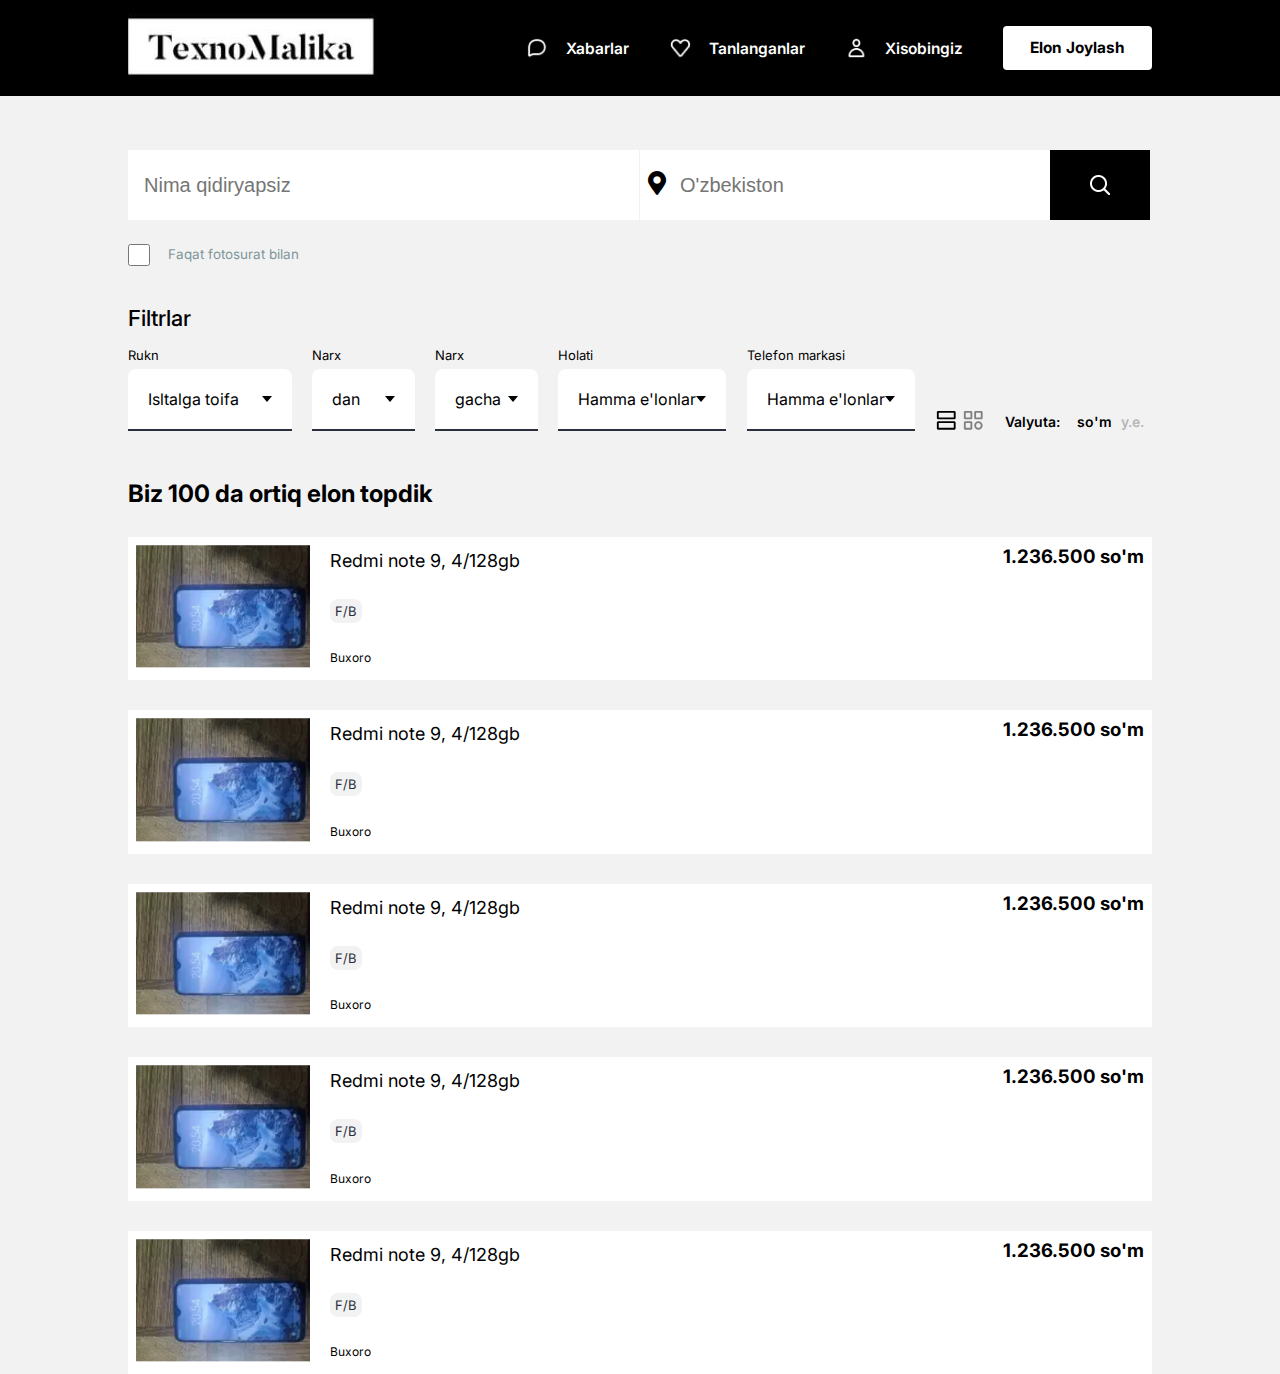
<file: index.html>
<!DOCTYPE html>
<html lang="en">
<head>
    <meta charset="UTF-8">
    <meta name="viewport" content="width=device-width, initial-scale=1.0">
    <title>OLX.uz</title>
    <link rel="stylesheet" href="assets/css/style.css">
    <link rel="stylesheet" href="https://cdnjs.cloudflare.com/ajax/libs/font-awesome/4.7.0/css/font-awesome.min.css">
    <link href="https://cdnjs.cloudflare.com/ajax/libs/font-awesome/5.15.1/css/all.min.css" rel="stylesheet"> 

    
</head>
<body>
  <header class="header">
    <nav>
      <div class="container">
        <div class="menu">
          <input type="checkbox" id="check">
          <a href="#" class="logo">
            <img src="assets/image/logo4.jpg" alt="">
          </a>
          <ul class="nav_list">
            <label class="btnn cancel" style="color: white;" ><i class="fa fa-close"></i></label>
            <div class="nav_box">
              <div class="nav_icon_box">
                <img class="nav_icon" src="assets/image/message.png" alt="">
                <h5 ><a href="#!" class="nav_subtitle">Xabarlar</a></h5>
              </div>
  
              <div class="nav_icon_box">
                <img class="nav_icon" src="assets/image/like.png" alt="">
                <h5 ><a href="#!" class="nav_subtitle">Tanlanganlar</a></h5>
  
              </div>
              <div class="nav_icon_box">
                <img class="nav_icon" src="assets/image/profil.png" alt="">
                <h5 ><a href="#!" class="nav_subtitle">Xisobingiz</a></h5>
              </div>
                <div class="order_box">
                  <a class="order_link" href="#!">Elon Joylash</a>
                </div>

            </div>
          </ul>
          <label for="check" class="btnn bars" style="color: white;"><i class="fa fa-bars"></i></label>
        </div>
      </div>
    </nav>
  </header>
  

  <form class="form">
    <div class="container">
      <div class="form_box">
        <div class="form_card1">
          <input class="input_left border" type="text" placeholder="Nima qidiryapsiz">
          
          <div class="input_right_card">
            <i class='fas fa-map-marker-alt input_locatoin'style="font-size: 24px;"></i>

            <input class="input_right" type="text" placeholder="O'zbekiston">
          </div>
          <div class="search_box">
            <!-- <a href="" class="seach_text">Qidiruv</a> -->
            <img class="search_icon" src="assets/image/poisk.png" alt="">
          </div>
        </div>
        <div class="form_card2">
          <div class="chekbox_card">
            <input type="checkbox" class="checkbox_input" placeholder="daFSAD">
            <p class="checkbox_text">Faqat fotosurat bilan</p>
          </div>
        </div>
      </div>
    </div>
  </form>

  <section class="dropdown_container">
    <div class="container">
      <h2 class="dropdown_title">Filtrlar</h2>
      <div class="dropdown_box">
        <div class="dropdown">
          <h3 class="select_title">Rukn</h3>
          <div class="select">
            <span class="selected">Isltalga toifa</span>
            <div class="caret"></div>
          </div>
          <ul class="menu1">
            <li class="active">Isltalga toifa</li>
            <li>Bolalar dunyosi</li>
            <li>Ko'chmas mulk</li>
            <li >Trnasport</li>
            <li>Ish</li>
            <li>Hayvonlar</li>
            <li>Uy va bog'</li>
            <li>Elektr jihozlar</li>
            <li>Xizmatlar</li>
          </ul>
          </div>
          <div class="dropdown_price_box">
            <div class="dropdown dropdown1">
              <h3 class="select_title">Narx</h3>
            <div class="select">
              <span class="selected">dan</span>
              <div class="caret"></div>
            </div>
            <ul class="menu1">
              <li>10</li>
              <li>100</li>
              <li>1 000</li>
              <li class="">10 000</li>
              <li>100 000</li>
              <li>1 000 000</li>
              <li>Ayirboshlash</li>
              <li>Bepul</li>
            </ul>
            </div>
            <div class="dropdown dropdown1">
              <h3 class="select_title">Narx</h3>
            <div class="select">
              <span class="selected">gacha</span>
              <div class="caret"></div>
            </div>
            <ul class="menu1">
              <li>10</li>
              <li>100</li>
              <li>1 000</li>
              <li class="">10 000</li>
              <li>100 000</li>
              <li>1 000 000</li>
            </ul>
            </div>
          </div>
          <div class="dropdown">
            <h3 class="select_title">Holati</h3>
            <div class="select">
              <span class="selected">Hamma e'lonlar</span>
              <div class="caret"></div>
            </div>
            <ul class="menu1">
              <li class="active">Hamma e'lonlar</li>
              <li>F/B</li>
              <li>Yangi</li>
            </ul>
            </div>
            <div class="dropdown">
              <h3 class="select_title">Telefon markasi</h3>
              <div class="select">
                <span class="selected">Hamma e'lonlar</span>
                <div class="caret"></div>
              </div>
              <ul class="menu1">
                <li class="active">Hamma e'lonlar</li>
                <li>Apple</li>
                <li>Samsung</li>
                <li>Asus</li>
                <li>Huawei</li>
                <li>Lenovo</li>
                <li>LG</li>
                <li>Motorola</li>
                <li>HP</li>
              </ul>
              </div>
              <div class="filtr_icon_box">
                <svg  viewBox="0 0 24 24" xmlns="http://www.w3.org/2000/svg" data-testid="list-icon" class="css-x8lixe flitr_icon1 active_icon"><path d="m21 13 1 1v7l-1 1H3l-1-1v-7l1-1h18zm-1 2H4v5h16v-5zm1-13 1 1v7l-1 1H3l-1-1V3l1-1h18zm-1 2H4v5h16V4z" fill="currentColor" fill-rule="evenodd"></path></svg>
                <svg  viewBox="0 0 24 24" xmlns="http://www.w3.org/2000/svg" data-testid="grid-icon" class="css-73cnv0 flitr_icon1"><path d="m10 13 1 1v7l-1 1H3l-1-1v-7l1-1h7zm7.5 0c2.481 0 4.5 2.018 4.5 4.5S19.981 22 17.5 22a4.505 4.505 0 0 1-4.5-4.5c0-2.482 2.019-4.5 4.5-4.5zM9 15H4v5h5v-5zm8.5 0a2.503 2.503 0 0 0-2.5 2.5c0 1.378 1.122 2.5 2.5 2.5s2.5-1.122 2.5-2.5-1.122-2.5-2.5-2.5zM10 2l1 1v7l-1 1H3l-1-1V3l1-1h7zm11 0 1 1v7l-1 1h-7l-1-1V3l1-1h7zM9 4H4v5h5V4zm11 0h-5v5h5V4z" fill="currentColor" fill-rule="evenodd"></path></svg>
              </div>
              <div class="currency_card">
                <h3 class="currency_title">Valyuta:</h3>
                <div class="currency_box">
                  <p class="currency1 active_currency">so'm</p>
                  <p class="currency1">y.e.</p>
                </div>
              </div>
      </div>
    </div>
  </section>

  <section class="category_container">
    <div class="container">
      <h2 class="category_title">Biz 100 da ortiq elon topdik </h2>
      <div class="category_box">
        <a href="index2.html" class="category_card">
          <div class="category_img">
            <img src="assets/image/category_image.png" alt="">
          </div>
          <div class="category_text_container">
            <div class="categor_text_card1">
              <h3 class="card1_title">Redmi note 9, 4/128gb</h3>
              <h4 class="card1_subtitle">F/B</h4>
              <p class="card1_location">Buxoro</p>
            </div>
            <div class="categor_text_card2">
              <h3 class="card2_price_text">1.236.500 so'm</h3>
            </div>
          </div>
        </a>
        <a href="index2.html" class="category_card">
          <div class="category_img">
            <img src="assets/image/category_image.png" alt="">
          </div>
          <div class="category_text_container">
            <div class="categor_text_card1">
              <h3 class="card1_title">Redmi note 9, 4/128gb</h3>
              <h4 class="card1_subtitle">F/B</h4>
              <p class="card1_location">Buxoro</p>
            </div>
            <div class="categor_text_card2">
              <h3 class="card2_price_text">1.236.500 so'm</h3>
            </div>
          </div>
        </a>
        <a href="index2.html" class="category_card">
          <div class="category_img">
            <img src="assets/image/category_image.png" alt="">
          </div>
          <div class="category_text_container">
            <div class="categor_text_card1">
              <h3 class="card1_title">Redmi note 9, 4/128gb</h3>
              <h4 class="card1_subtitle">F/B</h4>
              <p class="card1_location">Buxoro</p>
            </div>
            <div class="categor_text_card2">
              <h3 class="card2_price_text">1.236.500 so'm</h3>
            </div>
          </div>
        </a>
        <a href="index2.html" class="category_card">
          <div class="category_img">
            <img src="assets/image/category_image.png" alt="">
          </div>
          <div class="category_text_container">
            <div class="categor_text_card1">
              <h3 class="card1_title">Redmi note 9, 4/128gb</h3>
              <h4 class="card1_subtitle">F/B</h4>
              <p class="card1_location">Buxoro</p>
            </div>
            <div class="categor_text_card2">
              <h3 class="card2_price_text">1.236.500 so'm</h3>
            </div>
          </div>
        </a>
        <a href="index2.html" class="category_card">
          <div class="category_img">
            <img src="assets/image/category_image.png" alt="">
          </div>
          <div class="category_text_container">
            <div class="categor_text_card1">
              <h3 class="card1_title">Redmi note 9, 4/128gb</h3>
              <h4 class="card1_subtitle">F/B</h4>
              <p class="card1_location">Buxoro</p>
            </div>
            <div class="categor_text_card2">
              <h3 class="card2_price_text">1.236.500 so'm</h3>
            </div>
          </div>
        </a>
      </div>
    </div>
  </section>
<script src="assets/js/script.js"></script>
<script src="assets/js/dropdown.js"></script>
<script src="assets/js/icon.js"></script>
<script src="assets/js/curensy.js"></script>
<script src="assets/js/category.js"></script>
</body>
</html>
</file>
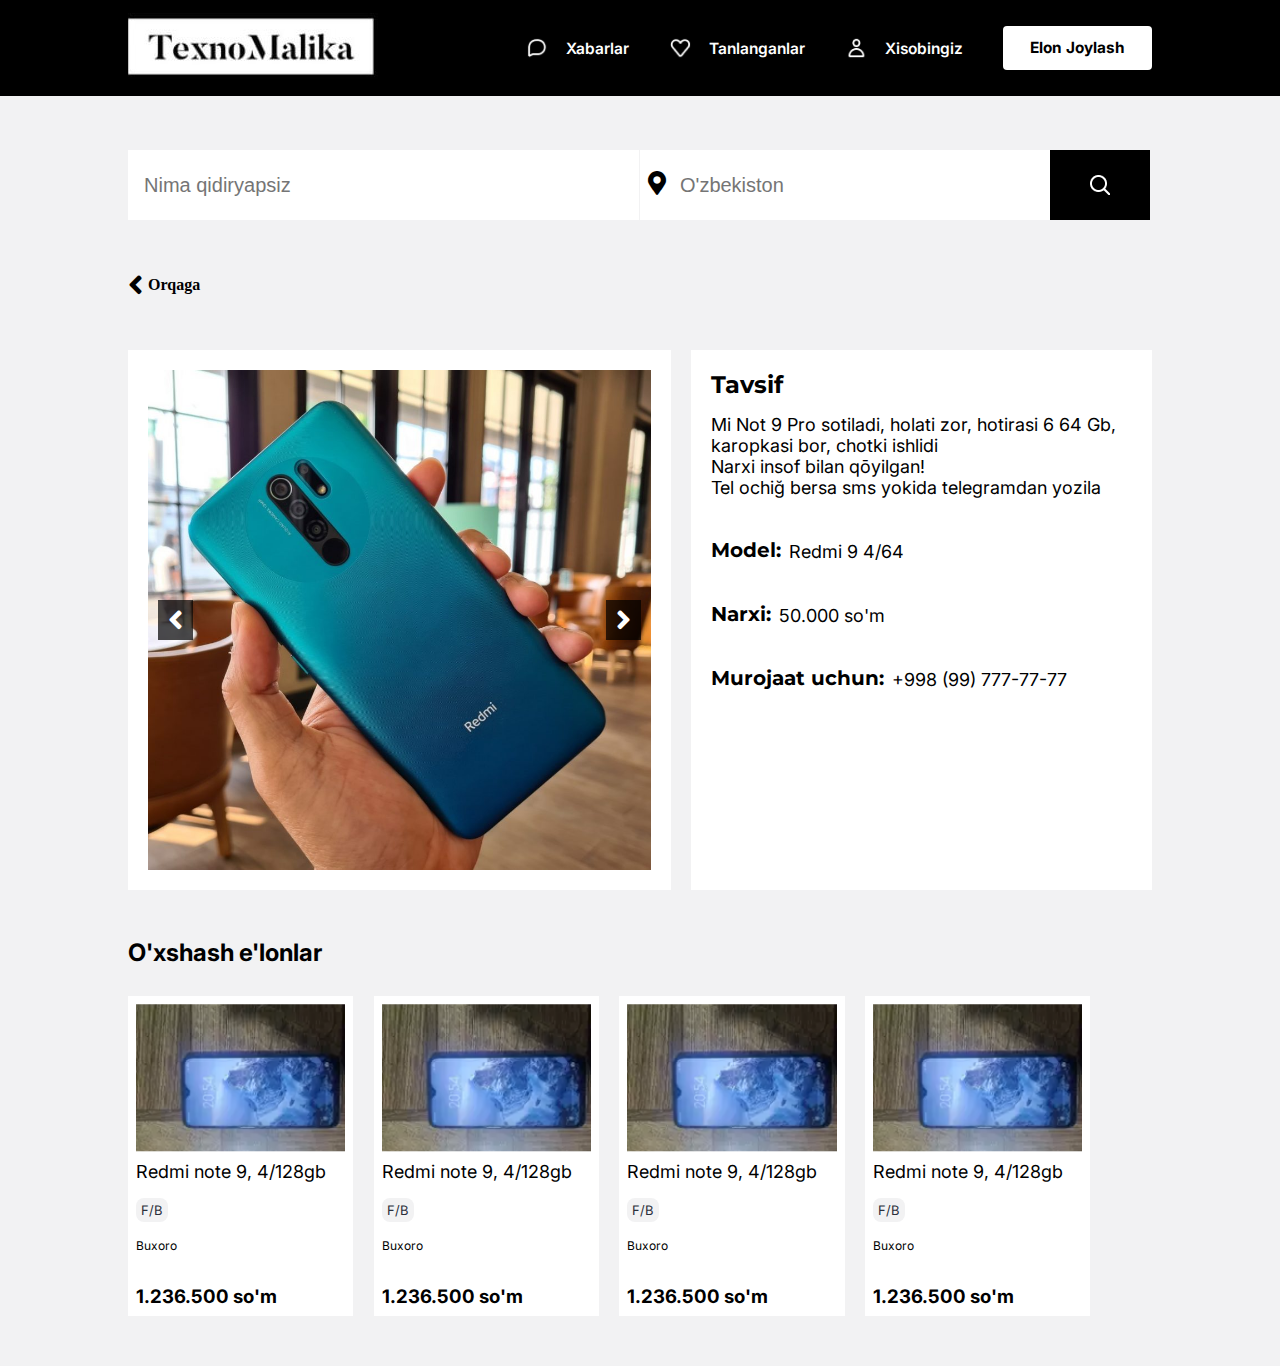
<file: index2.html>
<!DOCTYPE html>
<html lang="en">

<head>
    <meta charset="UTF-8">
    <meta name="viewport" content="width=device-width, initial-scale=1.0">
    <link rel="stylesheet" href="assets/css/style.css">
    <link rel="stylesheet" href="assets/css/style2.css">
    <title>Document</title>
    <link rel="stylesheet" href="https://cdnjs.cloudflare.com/ajax/libs/font-awesome/4.7.0/css/font-awesome.min.css">
    <link href="https://cdnjs.cloudflare.com/ajax/libs/font-awesome/5.15.1/css/all.min.css" rel="stylesheet">
</head>

<body>
    <header class="header">
        <nav>
            <div class="container">
                <div class="menu">
                    <input type="checkbox" id="check">
                    <a href="#" class="logo">
                        <img src="assets/image/logo4.jpg" alt="">
                    </a>
                    <ul class="nav_list">
                        <label class="btnn cancel" style="color: white;"><i class="fa fa-close"></i></label>
                        <div class="nav_box">
                            <div class="nav_icon_box">
                                <img class="nav_icon" src="assets/image/message.png" alt="">
                                <h5><a href="#!" class="nav_subtitle">Xabarlar</a></h5>
                            </div>

                            <div class="nav_icon_box">
                                <img class="nav_icon" src="assets/image/like.png" alt="">
                                <h5><a href="#!" class="nav_subtitle">Tanlanganlar</a></h5>

                            </div>
                            <div class="nav_icon_box">
                                <img class="nav_icon" src="assets/image/profil.png" alt="">
                                <h5><a href="#!" class="nav_subtitle">Xisobingiz</a></h5>
                            </div>
                            <div class="order_box">
                                <a class="order_link" href="#!">Elon Joylash</a>
                            </div>
                        </div>
                    </ul>
                    <label for="check" class="btnn bars" style="color: white;"><i class="fa fa-bars"></i></label>
                </div>
            </div>
        </nav>
    </header>
    <main>
        <form class="form">
            <div class="container">
                <div class="form_box">
                    <div class="form_card1">
                        <input class="input_left border" type="text" placeholder="Nima qidiryapsiz">

                        <div class="input_right_card">
                            <i class='fas fa-map-marker-alt input_locatoin' style="font-size: 24px;"></i>

                            <input class="input_right" type="text" placeholder="O'zbekiston">
                        </div>
                        <div class="search_box">
                            <!-- <a href="" class="seach_text">Qidiruv</a> -->
                            <img class="search_icon" src="assets/image/poisk.png" alt="">
                        </div>
                    </div>

                </div>
            </div>
        </form>

        <section class="back">
            <div class="container">
                <div  class="back_box">
                    <a href="index.html" class="back_text1"><i class='fas fa-angle-left' style='font-size:30px'></i></a>
                    <a href="index.html" class="back_text2">Orqaga</a>
                </div>
            </div>
        </section>

        <section class="img_slider">
            <div class="container">
                <div class="slider_box">
                    <div class="slider_card">
                        <div id="slider">
                            <div class="slide" style="background-image: url('assets/image/image1.jpg');"></div>
                            <div class="slide" style="background-image: url('assets/image/image2.jpeg');"></div>
                            <div class="slide" style="background-image: url('assets/image/image3.webp');"></div>
                            <div class="slide" style="background-image: url('assets/image/image4.jpeg');"></div>

                            <button id="prev"><i class='fas fa-angle-left' style='font-size:30px'></i></button>
                            <button id="next"><i class='fas fa-angle-right' style='font-size:30px'></i></button>
                        </div>
                        <!-- <button id="prev"><i class='fas fa-angle-left' style='font-size:30px'></i></button>
                            <button id="next"><i class='fas fa-angle-right' style='font-size:30px'></i></button> -->

                    </div>
                    <div class="comment_card">
                        <div class="comment_text_card">
                            <h4 class="comment_title">Tavsif</h4>
                            <p class="comment_text">Mi Not 9 Pro sotiladi, holati zor, hotirasi 6 64 Gb, karopkasi bor,
                                chotki ishlidi
                                <br>Narxi insof bilan qōyilgan!
                                <br>Tel ochiğ bersa sms yokida telegramdan yozila</p>
                        </div>
                        <div class="comment_card2">
                            <h5 class="comment_price_title">Model: </h5>
                            <p class="comment_price">Redmi 9 4/64</p>
                        </div>
                        <div class="comment_card2">
                            <h5 class="comment_price_title">Narxi:</h5>
                            <p class="comment_price">50.000 so'm</p>
                        </div>
                        <div class="comment_card2">
                            <h5 class="comment_price_title">Murojaat uchun:</h5>
                            <a href="tel:+998997777777" class="comment_price">+998 (99) 777-77-77</a>
                        </div>

                    </div>
                </div>
            </div>
        </section>

        <section class="category_container">
            <div class="container">
      <h2 class="category_title">O'xshash e'lonlar </h2>

              <div class="category_box">
                <a href="index2.html" class="category_card">
                  <div class="category_img">
                    <img src="assets/image/category_image.png" alt="">
                  </div>
                  <div class="category_text_container">
                    <div class="categor_text_card1">
                      <h3 class="card1_title">Redmi note 9, 4/128gb</h3>
                      <h4 class="card1_subtitle">F/B</h4>
                      <p class="card1_location">Buxoro</p>
                    </div>
                    <div class="categor_text_card2">
                      <h3 class="card2_price_text">1.236.500 so'm</h3>
                    </div>
                  </div>
                </a>
                <a href="index2.html" class="category_card">
                  <div class="category_img">
                    <img src="assets/image/category_image.png" alt="">
                  </div>
                  <div class="category_text_container">
                    <div class="categor_text_card1">
                      <h3 class="card1_title">Redmi note 9, 4/128gb</h3>
                      <h4 class="card1_subtitle">F/B</h4>
                      <p class="card1_location">Buxoro</p>
                    </div>
                    <div class="categor_text_card2">
                      <h3 class="card2_price_text">1.236.500 so'm</h3>
                    </div>
                  </div>
                </a>
                <a href="index2.html" class="category_card">
                  <div class="category_img">
                    <img src="assets/image/category_image.png" alt="">
                  </div>
                  <div class="category_text_container">
                    <div class="categor_text_card1">
                      <h3 class="card1_title">Redmi note 9, 4/128gb</h3>
                      <h4 class="card1_subtitle">F/B</h4>
                      <p class="card1_location">Buxoro</p>
                    </div>
                    <div class="categor_text_card2">
                      <h3 class="card2_price_text">1.236.500 so'm</h3>
                    </div>
                  </div>
                </a>
                <a href="index2.html" class="category_card">
                    <div class="category_img">
                      <img src="assets/image/category_image.png" alt="">
                    </div>
                    <div class="category_text_container">
                      <div class="categor_text_card1">
                        <h3 class="card1_title">Redmi note 9, 4/128gb</h3>
                        <h4 class="card1_subtitle">F/B</h4>
                        <p class="card1_location">Buxoro</p>
                      </div>
                      <div class="categor_text_card2">
                        <h3 class="card2_price_text">1.236.500 so'm</h3>
                      </div>
                    </div>
                  </a>
              </div>
            </div>
          </section>
    </main>

    <script src="assets/js/script.js"></script>
    <script src="assets/js/slider.js"></script>
</body>

</html>
</file>
<file: assets/css/style.css>
@import url('https://fonts.googleapis.com/css2?family=Courgette&family=Inter:wght@100;200;300;400;500;600;700;800;900&family=Montserrat:ital,wght@0,100;0,200;0,300;0,400;0,500;0,600;0,700;0,800;0,900;1,100;1,200;1,300;1,400;1,500;1,600;1,700;1,800;1,900&family=Nunito+Sans:ital,opsz,wght@0,6..12,200;0,6..12,300;0,6..12,400;0,6..12,500;0,6..12,600;0,6..12,700;0,6..12,800;0,6..12,900;0,6..12,1000;1,6..12,200;1,6..12,300;1,6..12,400;1,6..12,500;1,6..12,600;1,6..12,700;1,6..12,800;1,6..12,900;1,6..12,1000&family=Pacifico&family=Roboto+Slab:wght@100;200;300;400;500;600;700;800;900&family=Roboto:ital,wght@0,100;0,300;0,400;0,500;0,700;0,900;1,100;1,300;1,400;1,500;1,700;1,900&family=Smooch&display=swap');
@import url('https://fonts.googleapis.com/css2?family=Courgette&family=Inter:wght@100;200;300;400;500;600;700;800;900&family=Montserrat:ital,wght@0,100;0,200;0,300;0,400;0,500;0,600;0,700;0,800;0,900;1,100;1,200;1,300;1,400;1,500;1,600;1,700;1,800;1,900&family=Nunito+Sans:ital,opsz,wght@0,6..12,200;0,6..12,300;0,6..12,400;0,6..12,500;0,6..12,600;0,6..12,700;0,6..12,800;0,6..12,900;0,6..12,1000;1,6..12,200;1,6..12,300;1,6..12,400;1,6..12,500;1,6..12,600;1,6..12,700;1,6..12,800;1,6..12,900;1,6..12,1000&family=Pacifico&family=Roboto+Slab:wght@100;200;300;400;500;600;700;800;900&family=Roboto:ital,wght@0,100;0,300;0,400;0,500;0,700;0,900;1,100;1,300;1,400;1,500;1,700;1,900&family=Smooch&display=swap');
@import url('https://fonts.googleapis.com/css2?family=Courgette&family=Inter:wght@100;200;300;400;500;600;700;800;900&family=Montserrat:ital,wght@0,100;0,200;0,300;0,400;0,500;0,600;0,700;0,800;0,900;1,100;1,200;1,300;1,400;1,500;1,600;1,700;1,800;1,900&family=Nunito+Sans:ital,opsz,wght@0,6..12,200;0,6..12,300;0,6..12,400;0,6..12,500;0,6..12,600;0,6..12,700;0,6..12,800;0,6..12,900;0,6..12,1000;1,6..12,200;1,6..12,300;1,6..12,400;1,6..12,500;1,6..12,600;1,6..12,700;1,6..12,800;1,6..12,900;1,6..12,1000&family=Pacifico&family=Roboto+Slab:wght@100;200;300;400;500;600;700;800;900&family=Roboto:ital,wght@0,100;0,300;0,400;0,500;0,700;0,900;1,100;1,300;1,400;1,500;1,700;1,900&family=Smooch&display=swap');


* {
    margin: 0;
    padding: 0;
    box-sizing: border-box;
  }
  
  body {
    background: #f2f2f3;
  }
  
 html {
   scroll-behavior: smooth;
 }
 .container{
    width: 80%;
    margin-left: 10%;
}

nav {
  display: block;
  width: 100%;
  padding: 13px 0;
  background: #000000;
  /* background: #171719; */
  position: fixed;
  z-index: 10;
  overflow-x: hidden;
  top: 0px;
}

nav .menu {
  margin: auto;
  margin-right: 0;
  display: flex;
  justify-content: space-between;
  align-items: center;
}
.logo img{
  width: 250px;
}

nav label.btnn {
  font-size: 28px;
  cursor: pointer;
  display: none;
}

nav label.cancel {
  position: absolute;
  top: 25px;
  right: 30px;
  font-weight: 200;

}

#check {
  display: none;
}
.nav_icon_box{
    display: flex;
    align-items: center;
    column-gap: 18px;
    cursor: pointer;
}
.nav_icon{
    width: 22px;
    height: 22px;
}
.nav_subtitle{
    text-decoration: none;
    color: #FFF;
    font-family: "Inter", sans-serif;
    font-size: 15.5px;
    font-style: normal;
    font-weight: 600;
    line-height: normal;
    transition: all .3s;
}
.nav_subtitle:hover{
  color: rgb(188, 11, 11);
}

.nav_box{
  width: 100%;
    display: flex;
    flex-direction: row;
    column-gap: 40px;
}


.order_link{
  display: block;
  text-decoration: none;
  padding: 13px 27px;
  background: white;
  color: #000;
  font-family: "Inter", sans-serif;
  font-size: 15.375px;
  font-style: normal;
  font-weight: 700;
  line-height: 18px; 
  border-radius: 4px;
  transition: all .3s;
}
.order_link:hover{
  box-shadow: 0px 0px 11px rgb(255, 255, 255); 
}

 @media (max-width:1100px) {
.menu ul {
  display: block;
  position: fixed;
  top: 0;
  left: -100%;
  width: 100%;
  max-width: 400px;
  padding-top: 45px;
  height: 100%;
  background: rgba(0, 0, 0, 0.8);
  z-index: 12;
  transition: all 0.3s ease;
}
.nav_box{
  display: flex;
  flex-direction: column;
  align-items: center;
  row-gap: 40px;
  margin-top: 50px;
}
nav label.bars {
  display: block;
}

#check:checked~label.bars {
  display: none;
}
  
#check:checked~ul label.cancel {
  display: block;
}

#check:checked~ul {
  left: 0;
}
.container{
  width: 90%;
  margin-left: 5%;
}
}

.form{
  margin-top: 150px;
}

.form_card1{
  display: flex;
  flex-wrap: wrap;
  width: 100%;
}
.input_left{
  border: none;
  height: 70px;
  width: 50%;
  padding: 16px;
  font-size: 20px;
  outline: none;
}
.input_left:focus{
  border: 1px solid rgb(0, 47, 52);
}
.border{
  border-right: 1px solid #f2f2f3;
}
.input_right_card{
  width: 40%;

}
.input_locatoin{
  position: absolute;
  margin-top: 21px;
  margin-left: 8px;
    
}
.input_right{
  border: none;
  height: 70px;
  font-size: 20px;
  width: 100%;
  padding: 8px 8px 8px 40px;
  outline: none;
}
.input_right:focus{
  border: 1px solid rgb(0, 47, 52);
  /* box-shadow: 5px 5px 18px rgb(0, 47, 52);  */

}
.search_box{
  width: 9.8%;
  background:  rgb(0, 0, 0);
  display: flex;
  align-items: center;
  justify-content: center;
  column-gap: 1%;
  cursor: pointer;
  transition: all .3s;
}
.search_box:hover{
  box-shadow: 0px 0px 11px rgb(0, 0, 0); 

}
.seach_text{
  font-size: 15px;
  text-decoration: none;
  color: white;
  font-family: "Inter", sans-serif;
  line-height: 118.033%;
}
@media (max-width:900px) {
.form_card1{
  display: flex;
  flex-direction: column;
  row-gap: 20px;
  width: 100%;
}
.input_left{
  width: 100%;
}
.input_right_card{
  width: 100%;
}
.search_box{
    width: 70px;
    height: 50px;
}
}
.form_card2{
  margin-top: 24px;
}
.chekbox_card{
  display: flex;
  gap: 18px;
}
.checkbox_input{
  width: 22px;
  height: 22px;
}
.checkbox_text{
  color: #7F9799;
  font-family: "Inter";
  font-size: 13.453px;
  font-weight: 400;
  line-height: 20px; /* 148.664% */
}


.dropdown_container{
  padding-top: 40px;
}
.dropdown_title{
  font-size: 22px;
  font-family: "Inter", sans-serif;
  font-weight: 500;
  line-height: 113%;

}
.dropdown_box {
  font-family: "Inter", sans-serif;
  background: #f2f2f3;
  display: flex;
  justify-content: start;
  align-items: end;
  flex-wrap: wrap;
  column-gap: 2%;
  margin-top: 16px;
}

.dropdown {
  min-width: 16%;
  position: relative;
  
}

.select_title{
  font-size: 13px;
  font-family: "Inter", sans-serif;
  font-weight: 400;
  line-height: 132%;
  margin-bottom: 5px;
}

.select {
  background: #fff;
  color: #000000;
  display: flex;
  justify-content: space-between;
  align-items: center;
  border-bottom: 2px #2a2f3b solid;
  border-top-right-radius: 0.5em;
  border-top-left-radius: 0.5em;
  padding: 20px;
  cursor: pointer;
  transition: all 0.3s;
}


.caret {
  width: 0;
  height: 0;
  border-left: 5px solid transparent;
  border-right: 5px solid transparent;
  border-top: 6px solid #000000;
  transition: 0.3s;
}


.caret-rotate {
  transform: rotate(180deg);
}

.menu1 {
  list-style: none;
  padding: 0.2em 0.5em;
  background: #ffffff;
  border: 1px #ffffff solid;
  box-shadow: 0 0.5em 1em rgba(0, 0, 0, 0.2);
  border-bottom-left-radius: 0.5em;
  border-bottom-right-radius: 0.5em;
  color: #000000;
  position: absolute;

  left: 50%;
  width: 100%;
  transform: translateX(-50%);
  opacity: 0;
  display: none;
  transition: 0.2s;
  z-index: 1;
}

.menu1 li {
  padding: 0.7em 0.5em;
  margin: 0.3em 0;
  border-radius: 0.5em;
  cursor: pointer;
}

.menu1 li:hover {
  background: #f2f2f3;
  color: black;
}
.active {
  color: white;
  background: #000000;
}
.menu-open {
  display: block;
  opacity: 1;
}

.dropdown_price_box{
  width: 20%;
  display: flex;
  column-gap: 10%;
  margin-right: 2%;
}
.dropdown1 {
  min-width: 50%;
  position: relative;
  
}

.flitr_icon1{
  width:25px;
  cursor: pointer;
  color: grey;
}

.filtr_icon_box{
  display: flex;
  column-gap: 10%;
}
.filtr_icon_box svg:hover, .filtr_icon_box svg.active_icon {
  color: #000; 
}
.currency_card{
  display: flex;
  column-gap: 15%;
}
.currency_box{
  display: flex;
  column-gap: 15%;
}
.currency_title{
  font-size: 14px;
  color: #000;
  font-family: "Inter", sans-serif;
  font-weight: 600;
  line-height: 129%;
}
.currency_box p {
  font-size: 14px;
  color: grey;
  font-weight: 600;
  font-family: "Inter", sans-serif;
  cursor: pointer; /* Kursor ko'rinishini o'zgartirish */
  color: rgb(184, 182, 182); /* Asosiy rang */
  transition: color 0.3s ease; /* Rang o'zgarishini silliq qilish uchun */
}
.currency_box p.active_currency {
  color: #000; /* Faol valyuta uchun rang */
}

@media (max-width:1100px) {
  .dropdown_box {
    display: flex;
    flex-direction: column;
    justify-content: start;
    align-items: start;
    row-gap: 30px;
  }
  .dropdown{
    width: 100%;
  }
  .dropdown_price_box{
    width: 60%;
  }
  .dropdown1{
    width: 10%;
  }
}

.category_container{
  font-family: "Inter", sans-serif;
  padding-top: 50px;
}
.category_title{
  font-size: 24px;
  font-weight: 700;
  line-height: 26px;
  color: #000;
  margin-bottom: 30px;
}
.category_box{
  display: flex;
  flex-direction: column;
  row-gap: 30px;
}
.category_card{
  text-decoration: none;
  padding: 8px;
  background: white;
  display: flex;
  column-gap: 2%;
  color: #000;
}
.categor_text_card1{
  display: flex;
  flex-direction: column;
  justify-content: space-between;
  align-items: start;
  padding: 5px 0px;

}
.category_text_container{
  width: 100%;
  display: flex;
  justify-content: space-between;
  
  
}
.card1_title{
  font-size: 18px;
  font-weight: 400;
  line-height: 22px;
  color: #000;
}
.card1_subtitle{
  font-size: 13px;
  font-weight: 400;
  line-height: 14px;
  color: #2a2f3b;
  padding: 5px;
  background: #f2f2f3;
  border-radius: 8px;
}
.card1_location{
  font-size: 12px;
  line-height: 18px;
  color: #000;
}

f.card2_price_text{
  font-size: 16px;
  line-height: 20px;
  color: #000;
  padding: 5px 0px;
}

@media (max-width:960px) {
  .category_box{
    display: flex;
    flex-direction: row;
    flex-wrap: wrap;
    row-gap: 20px;
    column-gap: 2%;

    width: 100%
  }
  .category_card{
    width: 32%;
    padding: 8px;
    background: white;
    display: flex;
    flex-direction: column;
    column-gap: 2%;
    
  }
  .category_text_container{
    display: flex;
    flex-direction: column;
    row-gap: 25px;
  }
  .category_img img{
    width: 100%;
  }
  .categor_text_card1{
    row-gap: 15px;
  }
}
@media (max-width:730px) {
  .category_box{
    column-gap: 4%;
  }
  .category_card{
    width: 48%;
  }
}
@media (max-width:500px) {

  .category_card{
    width: 100%;
  }
}



.category_box.list-view .category_card {
  flex-direction: row;
}

.category_box.grid-view .category_card {
  flex-direction: column;
}

/* Keng ekranli qurilmalar uchun grid ko'rinishi */
@media (min-width: 961px) {
  .category_box.grid-view .category_text_container{
    display: flex;
    flex-direction: column;
    row-gap: 30px;
  }
  .category_box.grid-view .categor_text_card1{
    row-gap: 15px;
  }
  .grid-view.category_box{
    display: flex;
    flex-wrap: wrap;
    flex-direction: row;
    column-gap: 2%;
  }
  .category_img img{
    width: 100%;
  }
  .category_box.grid-view .category_card {
    
    width: 23.5%;
  }
}

/* Kichik ekranli qurilmalar uchun list ko'rinishi */
@media (max-width: 960px) {
  .category_box.list-view {
    flex-direction: column;
  }

  .category_box.list-view .category_card {
    width: 100%;
  }
}
</file>
<file: assets/css/style2.css>
.back_box {
    padding-top: 50px;
    display: flex;
    text-decoration: none;
    gap: 5px;
    align-items: center;
}

.back_text1 {
    color: black;
}

.back_text2 {
    color: black;
    font-size: 16px;
    font-weight: 900;
    text-decoration: none;
}


.img_slider {
    padding-top: 50px;
}

.slider_box {
    display: flex;
    flex-wrap: wrap;
    gap: 2%;
}

.slider_card {
    width: 53%;
    background: white;
    padding: 20px;
}

#slider {
    position: relative;
    width: 100%;
    height: 500px;
    overflow: hidden;
}

.slide {
    width: 100%;
    height: 100%;
    position: absolute;
    background-size: cover;
    background-position: center;
}

#prev,
#next {
    position: absolute;
    top: 50%;
    transform: translateY(-50%);
    background-color: rgba(0, 0, 0, 0.70);
    color: white;
    border: none;
    cursor: pointer;
    padding: 5px 10px;
}

#prev {
    left: 10px;
}

#next {
    right: 10px;
}



.comment_card {
    width: 45%;
    background: white;
    padding: 20px;
    display: flex;
    flex-direction: column;
    row-gap: 40px;
}

.comment_text_card {
    display: flex;
    flex-direction: column;
    row-gap: 15px;
}

.comment_title {
    font-family: "Montserrat", sans-serif;
    font-size: 24px;
    font-weight: 700;
}

.comment_text {
    font-family: "Inter", sans-serif;
    font-size: 18px;
}

.comment_card2 {
    display: flex;
    align-items: end;
    gap: 8px;
}

.comment_price_title {
    font-family: "Montserrat", sans-serif;
    font-size: 20px;
    font-weight: 500px;
}

.comment_price {
    font-family: "Inter", sans-serif;
    font-size: 18px;
    font-weight: 500px;
    color: black;
    text-decoration: none;
}

@media (max-width:990px) {
    .slider_box{
        flex-direction: column;
        row-gap: 20px;
    }
    .slider_card{
        width: 100%;
    }
    .comment_card{
        width: 100%;
    }
}

  .category_box{
    display: flex;
    flex-direction: row;
    flex-wrap: wrap;
    row-gap: 20px;
    column-gap: 2%;
    width: 100%;
    padding-bottom: 50px;
    
  }
  .category_card{
    width: 20%;
    padding: 8px;
    background: white;
    display: flex;
    flex-direction: column;
    column-gap: 2%;
    
  }
  .category_text_container{
    display: flex;
    flex-direction: column;
    row-gap: 25px;
  }
  .category_img img{
    width: 100%;
  }
  .categor_text_card1{
    row-gap: 15px;
  }
  
  @media (max-width:1440px) {
    .category_card{
        width: 22%;
      }
  }
  @media (max-width:1240px) {
    .category_card{
        width: 23%;
      }
      .card1_title{
        font-size: 16px;
      }
      .card2_price_text{
        font-size: 16px;
      }
  }
  @media (max-width:990px) {

      .category_box{
        width: 100%;
        display: flex;
        flex-wrap: nowrap;
        overflow-x: scroll;
      }
      .category_card{
        width: 30%;
        flex-shrink: 0;

      }
  }
  @media (max-width:850px) {
    .category_card{
        width: 35%;

      }

  }
  @media (max-width:660px) {
    .category_card{
        width: 40%;

      }
      .category_text_container{
        row-gap: 10px;
      }
  }

  @media (max-width:520px) {
    .category_card{
        width: 50%;

      }
  }

  @media (max-width:450px) {
    .category_card{
        width: 60%;

      }
  }
</file>
